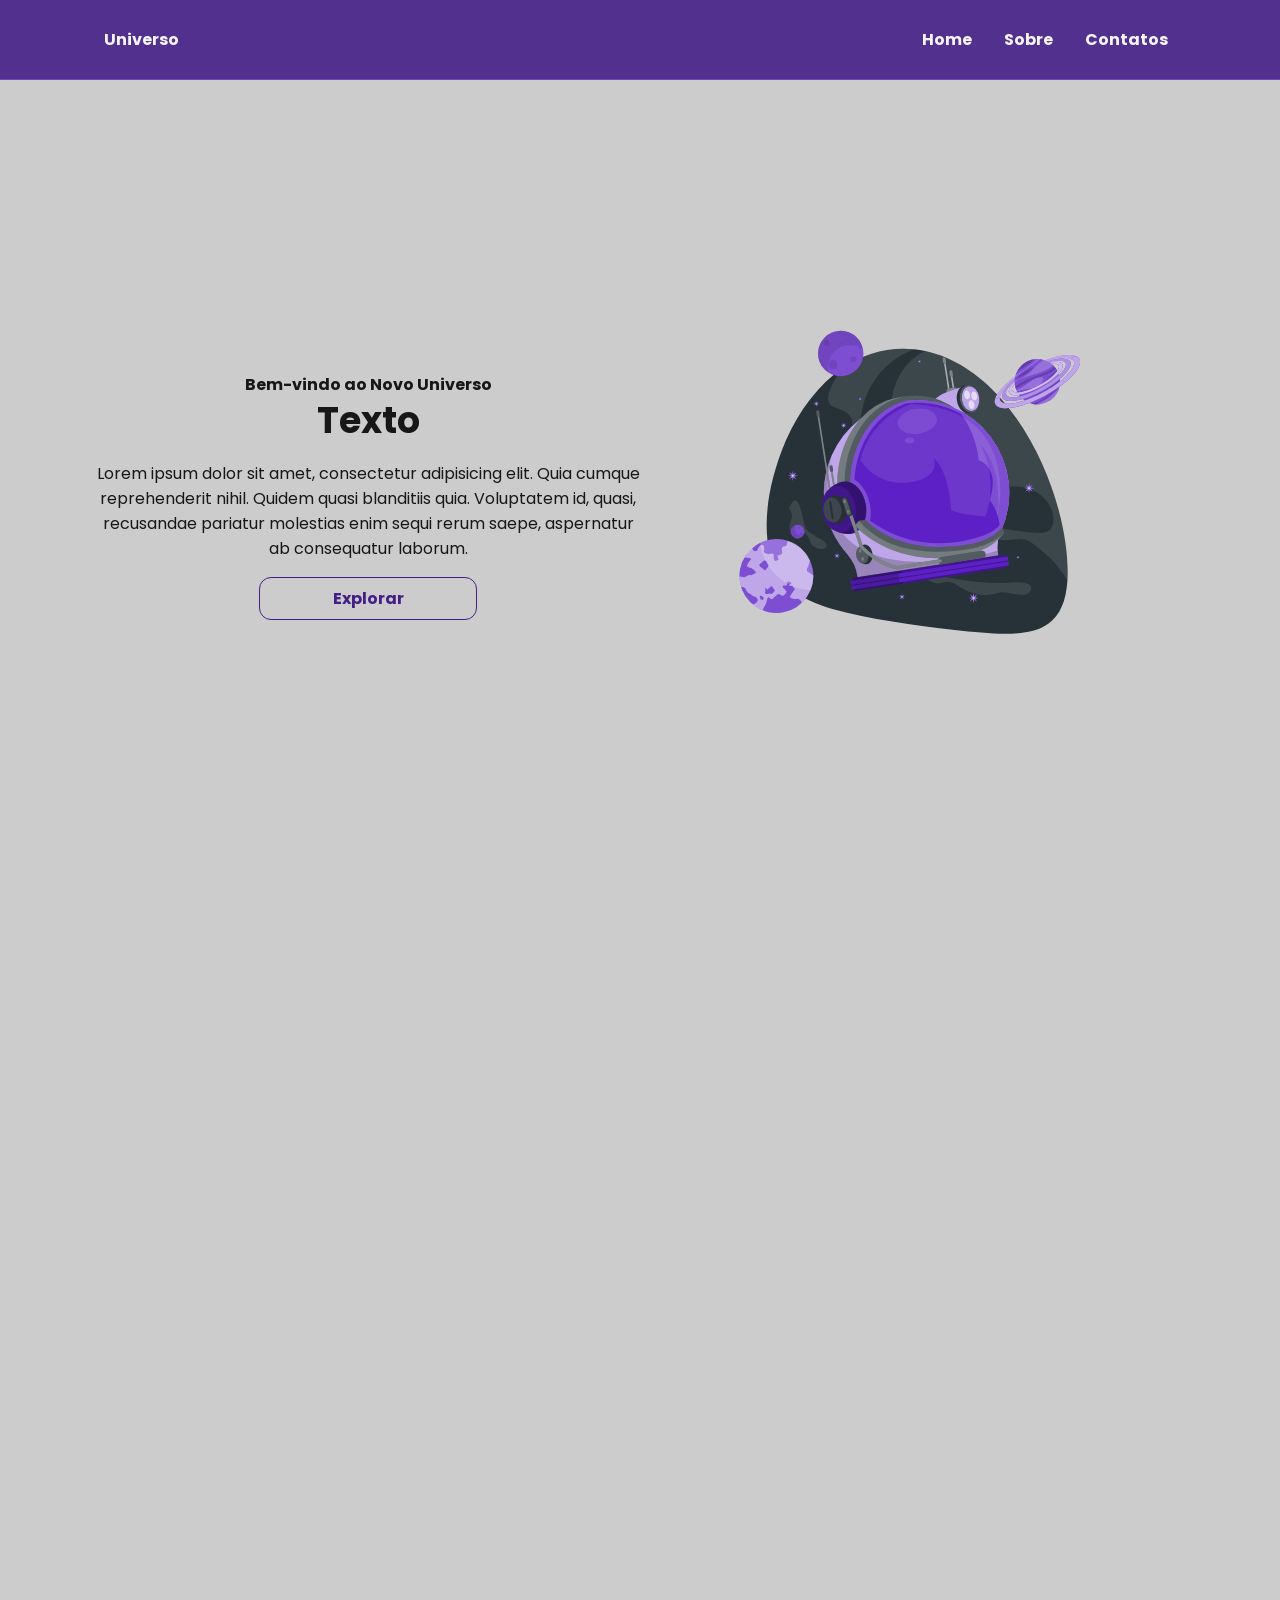
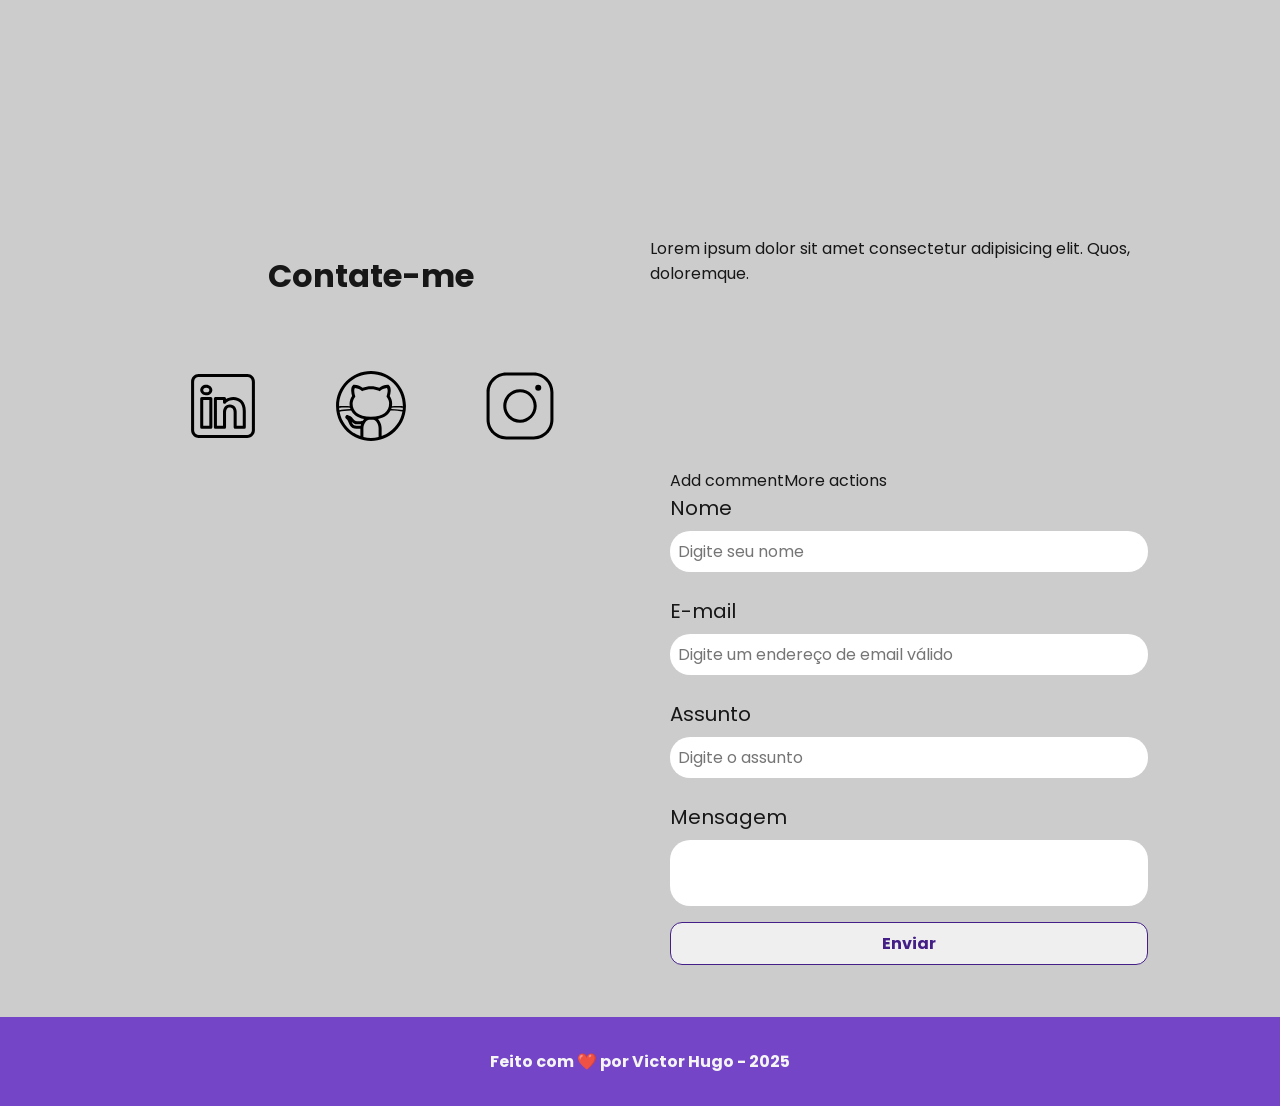
<file: index.html>
<!DOCTYPE html>
<html lang="pt-br">
<head>
  <meta charset="UTF-8">
  <meta name="viewport" content="width=device-width, initial-scale=1.0">
  <meta name="description" content="Portfólio pessoal do Victor Hugo, desenvolvedor web fullstack.">
  <meta name="author" content="Victor Hugo">
  <meta name="keywords" content="portfólio, desenvolvimento web, front-end, back-end, fullstack, JavaScript, HTML, CSS, desenvolvedor, Victor Hugo">
  <link rel="icon" href="./assets/img/favicon.svg">
  <title>Portfólio - Victor Hugo</title>

  <!-- Servidores de Fontes do Google -->
    <link rel="preconnect" href="https://fonts.googleapis.com">
    <link rel="preconnect" href="https://fonts.gstatic.com" crossorigin>
 
    <!-- Fonte do Google - Poppins -->
    <link href="https://fonts.googleapis.com/css2?family=Poppins&display=swap" rel="stylesheet">

    <!-- Arquivo CSS -->
    <link rel="stylesheet" href="./assets/css/styles.css">
</head>
<body>

  <!-- Cabeçalho da página -->
  <header class="flex menu_container">
    <div id="header_content" class="menu_content">
      <!-- Título do Cabeçalho -->
       <div id="título">
        <a href="#">Universo</a>
       </div>

       <!-- Menu -->
        <div id="menu" class="flex">

          <!-- Barra de Navegação -->
           <nav>
              <ul class="menu_list flex">
                <li><a href="#">Home</a></li>
                <li><a href="#about">Sobre</a></li>
                <li><a href="#contact">Contatos</a></li>
              </ul>
           </nav>
        </div>
    </div>
  </header>

  <!-- seção principal da página -->
   <main>

     <!-- Seção Home -->
     <section id="home" class="flex home_container">
        <article id="home_texto" class="flex home_content">
          <h4>Bem-vindo ao Novo Universo</h4>
          <h1>Texto</h1>
          <p>Lorem ipsum dolor sit amet, consectetur adipisicing elit. Quia cumque reprehenderit nihil. Quidem quasi blanditiis quia. Voluptatem id, quasi, recusandae pariatur molestias enim sequi rerum saepe, aspernatur ab consequatur laborum.</p>
          <a href="https://github.com/ProjektVek" target="_blank" class="botao">Explorar</a>
        </article>
        <article id="home_imagem" class="flex home_content">
          <img src="./assets/img/astronauta.svg" alt="Capacete do astronauta com animação">
        </article>
     </section>

     <!-- Seção Sobre -->
        <!-- Seção Sobre -->
        <section id="about" class="flex sobre_container">

        </section>

     <!-- Seção Contatos -->
     <section id="contact" class="contato_container">
      <h4>Contate-me</h4>
      <p>Lorem ipsum dolor sit amet consectetur adipisicing elit. Quos, doloremque.</p>

      <div id="icones_redes_sociais" class="social_container">
        <a href="" target="_blank">
          <img src="./assets/img/linkedin.svg" alt="Icone do Linkedin" class="social_icon">
        </a>

        <a href="" target="_blank">
          <img src="./assets/img/github.svg" alt="Icone do Github" class="social_icon">
        </a>

        <a href="" target="_blank">
          <img src="./assets/img/instagram.svg" alt="Icone do Instagram" class="social_icon">
        </a>
      </div>

        <form action="https://formsubmit.co/victor.sz.ferreira@gmail.com" method="POST" id="formulario">Add commentMore actions

        <input type="hidden" name="_next" value="https://projektvek.github.io/portfolio_fundweb_t82/sucess.html">
        <input type="hidden" name="_captcha" value="false">
        <label for="nome">Nome</label>
        <input
         id="nome"
         type="text"
         name="nome"
         placeholder="Digite seu nome"
        >
        <span id="txtNome"></span>

        <label for="email">E-mail</label>
        <input
         id="email"
         type="text"
         name="email"
         placeholder="Digite um endereço de email válido"
        >
        <span id="txtEmail"></span>

        <label for="assunto">Assunto</label>
        <input
         id="assunto"
         type="text"
         name="assunto"
         placeholder="Digite o assunto"
        >
        <span id="txtAssunto"></span>

        <label for="mensagem">Mensagem</label>
        <textarea 
        name="mensagem"
        id="mensagem"
        placeholder="Digite sua mensagem"
        >
        </textarea>

        <button type="submit" class="botao">Enviar</button>
      </form>

     </section>
     
   </main>

   <!-- rodapé da pagina -->
   <footer>
    Feito com ❤️ por Victor Hugo - 2025
   </footer>

   <!-- Script JavaScript -->
   <script src="./assets/js/script.js"></script> 
</body>
</html>
</file>
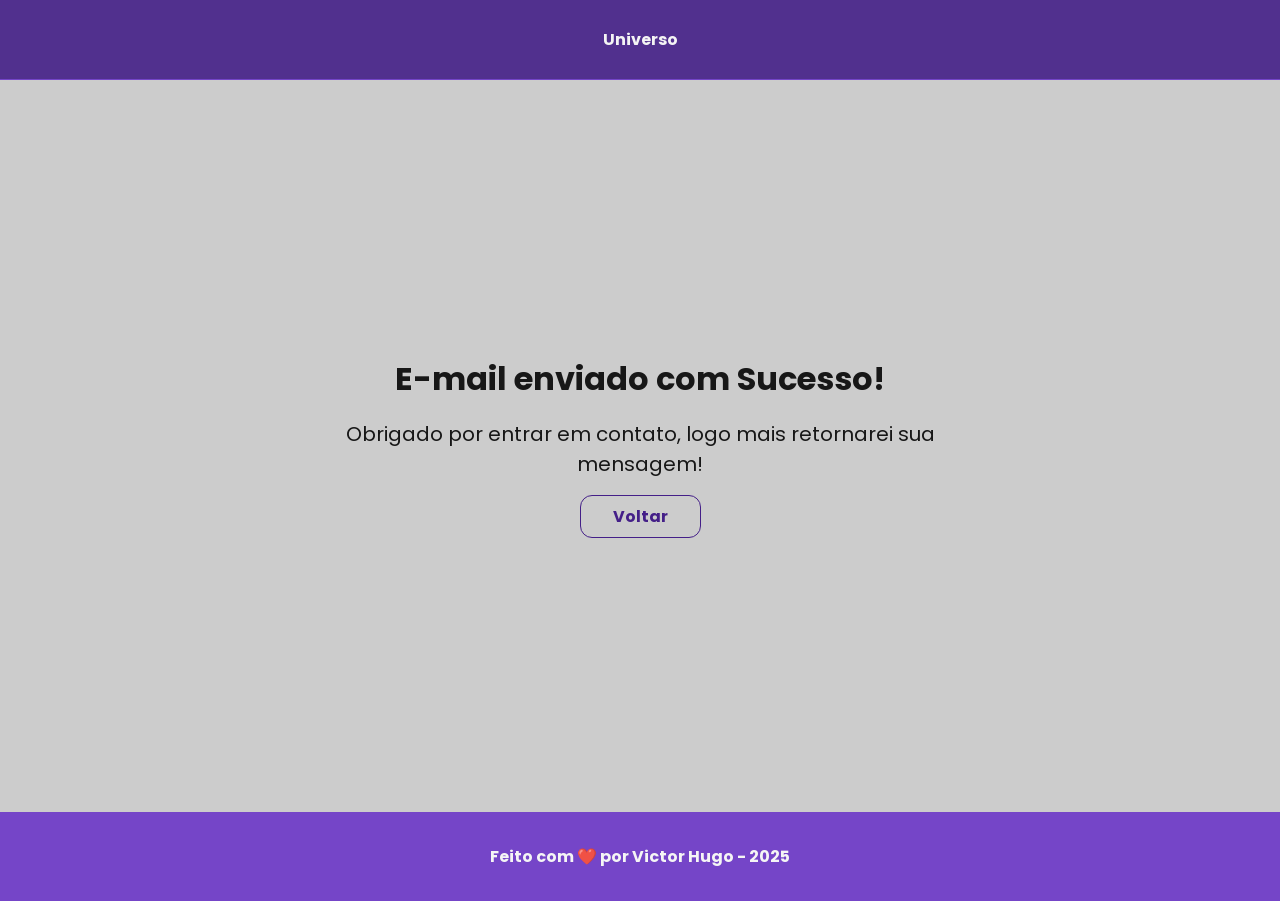
<file: sucess.html>
<!DOCTYPE html>
<html lang="pt-br">
<head>
     <!-- Servidores de Fontes do Google -->
    <link rel="preconnect" href="https://fonts.googleapis.com">
    <link rel="preconnect" href="https://fonts.gstatic.com" crossorigin>

    <!-- Fonte do Google - Poppins -->
    <link href="https://fonts.googleapis.com/css2?family=Poppins&display=swap" rel="stylesheet">

    <meta charset="UTF-8">
    <meta name="viewport" content="width=device-width, initial-scale=1.0">
    <meta name="description" content="Projeto Portfólio do Victor, desenvolvedor web fullstack.">
    <meta name="author" content="Rafael Queiróz">
    <meta name="keywords" content="portfólio, desenvolvedor, web, fullstack, Rafael Queiróz, HTML, CSS, JavaScript">
    <link rel="icon" href="./assets/img/favicon.svg" />

      <!-- Link para o arquivo CSS -->
    <link rel="stylesheet" href="./assets/css/styles.css" />
  <title>Portfólio - Victor Hugo</title>
</head>
<body>

  <!-- Cabeçalho da Página (header) -->
    <header class="flex menu_container">

        <!-- Div Conteudo do Cabeçalho -->
        <div id="header_content" class="menu_content">

             <!-- Conteúdo do Cabeçalho -->
             <div id="menu_content_sucess">

                <!-- Hyperlink -->
                <a href="index.html">Universo</a>

            </div>

        </div>
    </header>

    <!-- Seção Principal da Página (main) -->
    <main>

        <!-- Seção Home -->
        <section id="home" class="flex home_container_sucess">

            <!-- Texto da Seção Home -->
            <article id="home_sucess" class="flex">

                <h1>E-mail enviado com Sucesso!</h1>
                <h4>Obrigado por entrar em contato, logo mais retornarei sua mensagem!</h4>

                <a class="botao" href="index.html">Voltar</a>

            </article>

        </section>

    </main>

   <!-- rodapé da pagina -->
   <footer>
    Feito com ❤️ por Victor Hugo - 2025
   </footer>
</body>
</html>
</file>
<file: assets/css/styles.css>
/* RESETAR CONFIGURAÇÕES DO NAVEGAÇÃO */

* {
    margin: 0;
    padding: 0;
    box-sizing: border-box;
    text-decoration: none;
    font-weight: 400;
    outline: none;
    font-family: 'Poppins', sans-serif;
}

/* VARIÁVEIS DE CORES */

:root {
    --purple-200: #9a7bd1;
    --purple-500: #6b36c8;
    --purple-800: #441f88;
    --gray-200: #cccccc;
    --gray-400: #505861;
    --black-800: #171717;
    --white: #F9F9F9;
}

html {
    width: 100%;
    height: 100vh;
    scroll-behavior: smooth;
}

body {
    background-color: var(--gray-200);
    color: var(--black-800);
    -webkit-font-smoothing: antialiased;
    -moz-osx-font-smoothing: grayscale;
}

button, a {
    cursor: pointer;
}

.botao {
    padding: 0.5rem 2rem;
    border: 1px solid var(--purple-800);
    border-radius: 0.75rem;
    font-size: 1rem;
    font-weight: 700;
    text-align: center;
    color: var(--purple-800);
    background-color: none;
}

.botao:hover {
    color: var(--white);
    background-color: var(--purple-800);
}

.flex {
    display:flex;
    justify-content: center;
    align-items: center;
}

/* Header */

.menu_container{
    position: sticky;
    top: 0;
    width: 100%;
    height: 5rem;
    background-color: var(--purple-800);
    border-bottom: 1px solid var(--purple-500);
    filter: opacity(0.9);
    z-index: 1000;
}

.menu_container a{
    font-weight: 700;
    color: var(--white);
}

.menu_container a:hover{
    color: var(--purple-200);
}

.menu_content{
    display:flex;
    justify-content: space-between;
    align-items: center;
    width: 100%;
    height: 100%;
    max-width: 1120px;
    padding: 0 1.5rem;
}

.menu_list{
    display: flex;
    text-align: center;
    list-style: none;
    margin: 0;
    padding: 0;
}

.menu_list li{
    margin-left: 1rem;
}

.menu_list a{
    display: block;
    padding: 0.5rem;
}

#menu_content_sucess {
    width: 100%;
    max-width: 1120px;
    padding: 0 1.5rem;
    display: flex;
    justify-content: center;
    align-items: center;
}

#menu_content_sucess a {
    font-size: 1rem;
    font-weight: 700;
}

/* Home */

.home_container{
    height: calc(100vh - 6.25rem);
    max-width: 1120px;
    margin: 1rem auto;
    padding: 0 1rem;
}

.home_container p,
h1,
h4{
    text-align: center;
}

.home_container h1{
    font-size: 2.25rem;
    font-weight: 700;
    line-height: 3rem;
}

.home_container h4{
    font-weight: 700;
}

.home_container p{
    margin: 1rem 0;
}

.home_container .botao{
    width: 40%;
}

.home_content{
    flex-direction: column;
    width: 50vw;
}

.home_content img{
    width: 75%;
}

/* Sobre */
.sobre_container {
    max-width: 1120px;
    width: 100%;
    margin: -1.25rem auto;
    padding: 0 1rem;
    height: 100vh;
}

.sobre_container img {
    width: 30%;
    margin: 1rem;
    border: 5px solid var(--purple-500);
    border-radius: 50%;
}

.sobre_container h2 {
    font-size: 2rem;
    font-weight: bold;
    line-height: 3rem;
    text-align: center;
}

.sobre_container p {
    margin: 1rem 0;
    text-align: center;
}

.sobre_github {
    justify-content: space-evenly;
}

#sobre_texto {
    margin-left: 2rem;
}

/* Contato */

.contato_container{
    display: grid;
    grid-template-columns: 1fr 1fr;
    gap: 1.25rem;
    max-width: 1120px;
    margin: 4rem auto 2rem;
    padding: 0 2rem;
}

.contato_container h4{
    margin: 1rem 0;
    font-size: 2rem;
    font-weight: 700;
}

.contato_content{
    flex-direction: column;
    margin: 4rem 0 0 0;
    font-size: 1.25rem;
}

.contato_content p{
    display: block;
    text-align: justify;
}

.social_container{
    display: flex;
    justify-content: space-evenly;
    margin: 2rem 0 0 0;
}

.social_icon{
    width: 4.75rem;
    height: 4.75rem;
}

.social_icon:hover{
    filter: brightness(0)
            saturate(100%)
            invert(20%)
            sepia(24%)
            saturate(4557%)
            hue-rotate(242deg)
            brightness(89%)
            contrast(108%)
}

/* Formulário */

form{
    display: flex;
    flex-direction: column;
    margin: 7rem 0 0 0;
    padding: 1.25rem;
}

form label{
    font-size: 1.25rem;
    text-align: left;
}

form input,
form textarea{
    width: 100%;
    margin: 0.5rem 0 1rem;
    padding: 0.5rem;
    border-radius: 1.25rem;
    border: none;
    font-size: 1rem;
}

textarea{
    resize: none;
}

form span{
    margin-bottom: 0.5rem;
    margin-left: 0.75rem;
    font-size: 0.75rem;
    line-height: 1.25rem;
    color: red;
}

/* Footer */
footer {
    margin: 0;
    padding: 2rem;
    font-weight: bold;
    text-align: center;
    color: var(--white);
    background-color: var(--purple-500);
    filter: opacity(0.9);
}


/* Home - Página Sucess */
.home_container_sucess {
    height: calc(100vh - 12.5rem);
    max-width: 1120px;
    margin: 1rem auto;
    padding: 0 1rem;
}

#home_sucess {
    width: 50vw;
    flex-direction: column;
}

#home_sucess h1 {
    font-size: 2rem;
    font-weight: 700;
}

#home_sucess h4 {
    font-size: 1.25rem;
    padding: 1rem;
}

/* Sobre */
.sobre_container {
    max-width: 1120px;
    margin: -1.25rem auto;
    padding: 0 1rem;
    height: 100vh;
}

.sobre_container img {
    width: 30%;
    margin: 1rem;
    border: 5px solid var(--purple-500);
    border-radius: 50%;
}

.sobre_container h2 {
    font-size: 2rem;
    font-weight: bold;
    line-height: 3rem;
    text-align: center;
}

.sobre_container p {
    margin: 1rem 0;
    text-align: center;
}

.sobre_github {
    justify-content: space-evenly;
}

#sobre_texto {
    margin-left: 2rem;
}

/* Responsividade Mobile */

@media screen and (max-width: 960px){
    body{
        display: flex;
        flex-direction: column;
        min-height: 100vh;
    }

    main{
        flex: 1;
        flex-direction: column;
    }

    footer{
        margin-top: auto;
    }

    .home_container{
        flex-direction: column-reverse;
        gap: 0;
        height: auto;
        margin-top: 0;
        padding: 1rem;
    }

    .home_content{
        width: 100%;
        margin: 0;
    }

    .home_content .botao{
        width: 60%;
        margin-top: 1rem;
    }

    .sobre_container{
        flex-direction: column;
        height: auto;
        margin: 1rem auto;
        padding: 2rem 1rem;
    }

    .sobre_container img{
        width: 50%;
        margin-bottom: 1rem;
    }

    .contato_container{
        grid-template-columns: 1fr;
        gap: 1rem;
        margin: 1rem auto;
        padding: 0 1rem;
    }

    .contato_content{
        margin: 1rem 0 0 0;
    }

    .social_container{
        margin: 1.5rem 0 0 0;
    }

    form{
        margin: 1.5rem 0 0 0;
        padding: 1rem;
    }
}
</file>
